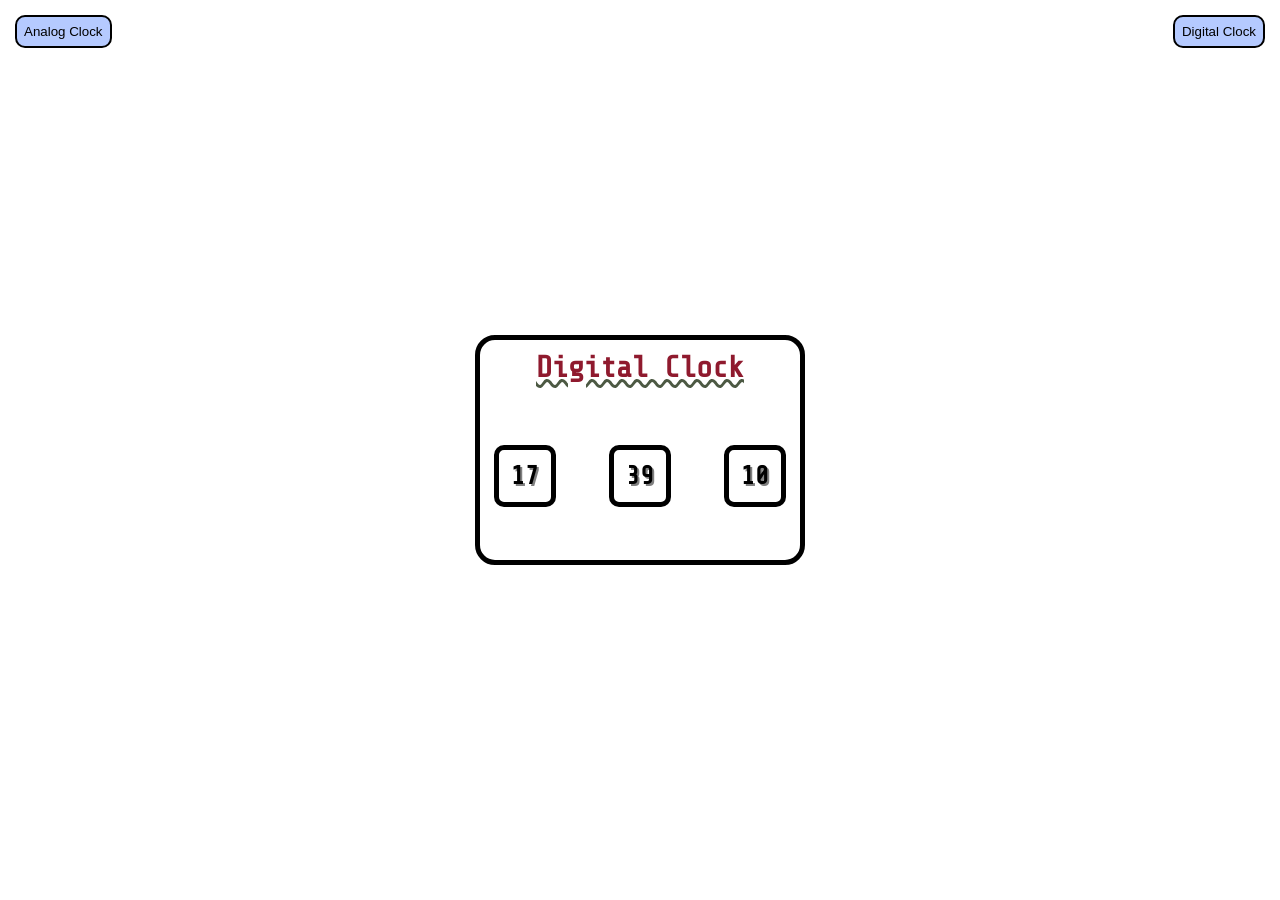
<file: index.html>
<!DOCTYPE html>
<html lang="en">

<head>
    <meta charset="UTF-8">
    <meta name="viewport" content="width=device-width, initial-scale=1.0">
    <title>Bulding Clock</title>
    <link rel="stylesheet" href="style.css">
    <script src="app.js" defer></script>
    <link href="https://fonts.googleapis.com/css2?family=Share+Tech+Mono&display=swap" rel="stylesheet">
</head>

<body>
    <div id="clock">
        <button id="digital">Digital Clock</button>
        <button id="analog">Analog Clock</button>

        <div id="digital-clock">
            <div id="digital-clock-heading">Digital Clock</div>
            <div id="time-row">
                <div class="time" id="hrs">XX</div>
                <div class="colon">:</div>
                <div class="time" id="mins">XX</div>
                <div class="colon">:</div>
                <div class="time" id="seconds">XX</div>
            </div>
        </div>
        <div id="analog-clock">
            <div class="hand hour-hand" id="hour-hand"></div>
            <div class="hand minute-hand" id="minute-hand"></div>
            <div class="hand second-hand" id="second-hand"></div>
            <div class="center-dot"></div>
        </div>
    </div>
</body>

</html>
</file>
<file: style.css>
/* night https://res.cloudinary.com/dh62nngtk/image/upload/v1781606137/billy-huynh-W8KTS-mhFUE-unsplash_hlxjf5.jpg  */

 * {
     margin: 0;
     padding: 0;
 }

 body {
     display: flex;
     justify-content: center;
     align-items: center;
     background-size: cover;
     font-family: 'Poppins', sans-serif;
     width: 100%;
     height: 100vh;
 }

 #digital-clock {
     display: flex;
     flex-direction: column;
     align-items: center;
     width: 300px;
     height: 200px;
     border: 5px solid black;
     border-radius: 20px;
     padding: 10px;
     backdrop-filter: blur(12px);
 }

 #digital-clock-heading {
     font-family: 'Share Tech Mono', monospace;
     font-size: 30px;
     font-weight: 1000;
     text-decoration: underline wavy rgb(76, 89, 67);
     margin-bottom: 60px;
 }

 #time-row {
     display: flex;
     justify-content: center;
     gap: 20px;
 }

 .time {
     display: flex;
     justify-content: center;
     justify-self: center;
     justify-items: center;
     align-items: center;
     align-content: center;
     padding: 1px;
     margin: 1px;
     border: 5px solid black;
     height: 50px;
     width: 50px;
     border-radius: 10px;
     background-color: white;
     font-size: 25px;
     font-family: 'Share Tech Mono', monospace;
     font-weight: bolder;
     text-shadow: 2px 2px gray;

 }

 .colon {
     display: flex;
     align-items: center;
     font-size: 2rem;
     font-weight: bold;
     color: white;
 }

 #digital-clock.night {
     background-color: rgba(20, 20, 50, 0.45);
     border: 1px solid rgba(180, 200, 255, 0.3);
 }

 #digital-clock.night #digital-clock-heading {
     color: rgba(200, 220, 255, 0.9);
     text-decoration-color: rgba(150, 180, 255, 0.7);
 }

 #digital {
     position: absolute;
     top: 15px;
     right: 15px;
     border-radius: 10px;
     padding: 7px 7px 7px 7px;
     gap: 10px;
     background-color: rgba(150, 180, 255, 0.7);
     border: 2px solid black;
 }

 #digital:hover,
 #analog:hover {
     background-color: rgb(7, 150, 212);
     color: darkorange;
     text-shadow: 2px 2px gray;
 }

 #digital:active,
 #analog:active {
     box-shadow: 2px 2px 1px 1px gray;
 }

 #analog {
     position: absolute;
     top: 15px;
     left: 15px;
     border-radius: 10px;
     padding: 7px 7px 7px 7px;
     gap: 10px;
     background-color: rgba(150, 180, 255, 0.7);
     border: 2px solid black;
 }

#analog-clock {
    display: none;
    position: relative;
    width: 300px;
    height: 300px;
    border: 5px solid black;
    border-radius: 50%;
    backdrop-filter: blur(13px);

}

#analog-clock .center-dot {
    position: absolute;
    top: 50%;
    left: 50%;
    width: 12px;
    height: 12px;
    background: black;
    border-radius: 50%;
    transform: translate(-50%, -50%);
    z-index: 10;
}

.hand {
    position: absolute;
    bottom: 50%;
    left: 50%;
    transform-origin: bottom;
    border-radius: 4px;
}

.hour-hand {
    width: 6px;
    height: 70px;
    background: rgb(33, 190, 190);
    transform: translateX(-50%) rotate(0deg);
}

.minute-hand {
    width: 4px;
    height: 100px;
    background: rgb(255, 255, 255);
    transform: translateX(-50%) rotate(0deg);
}

.second-hand {
    width: 2px;
    height: 120px;
    background: red;
    transform: translateX(-50%) rotate(0deg);
}
</file>
